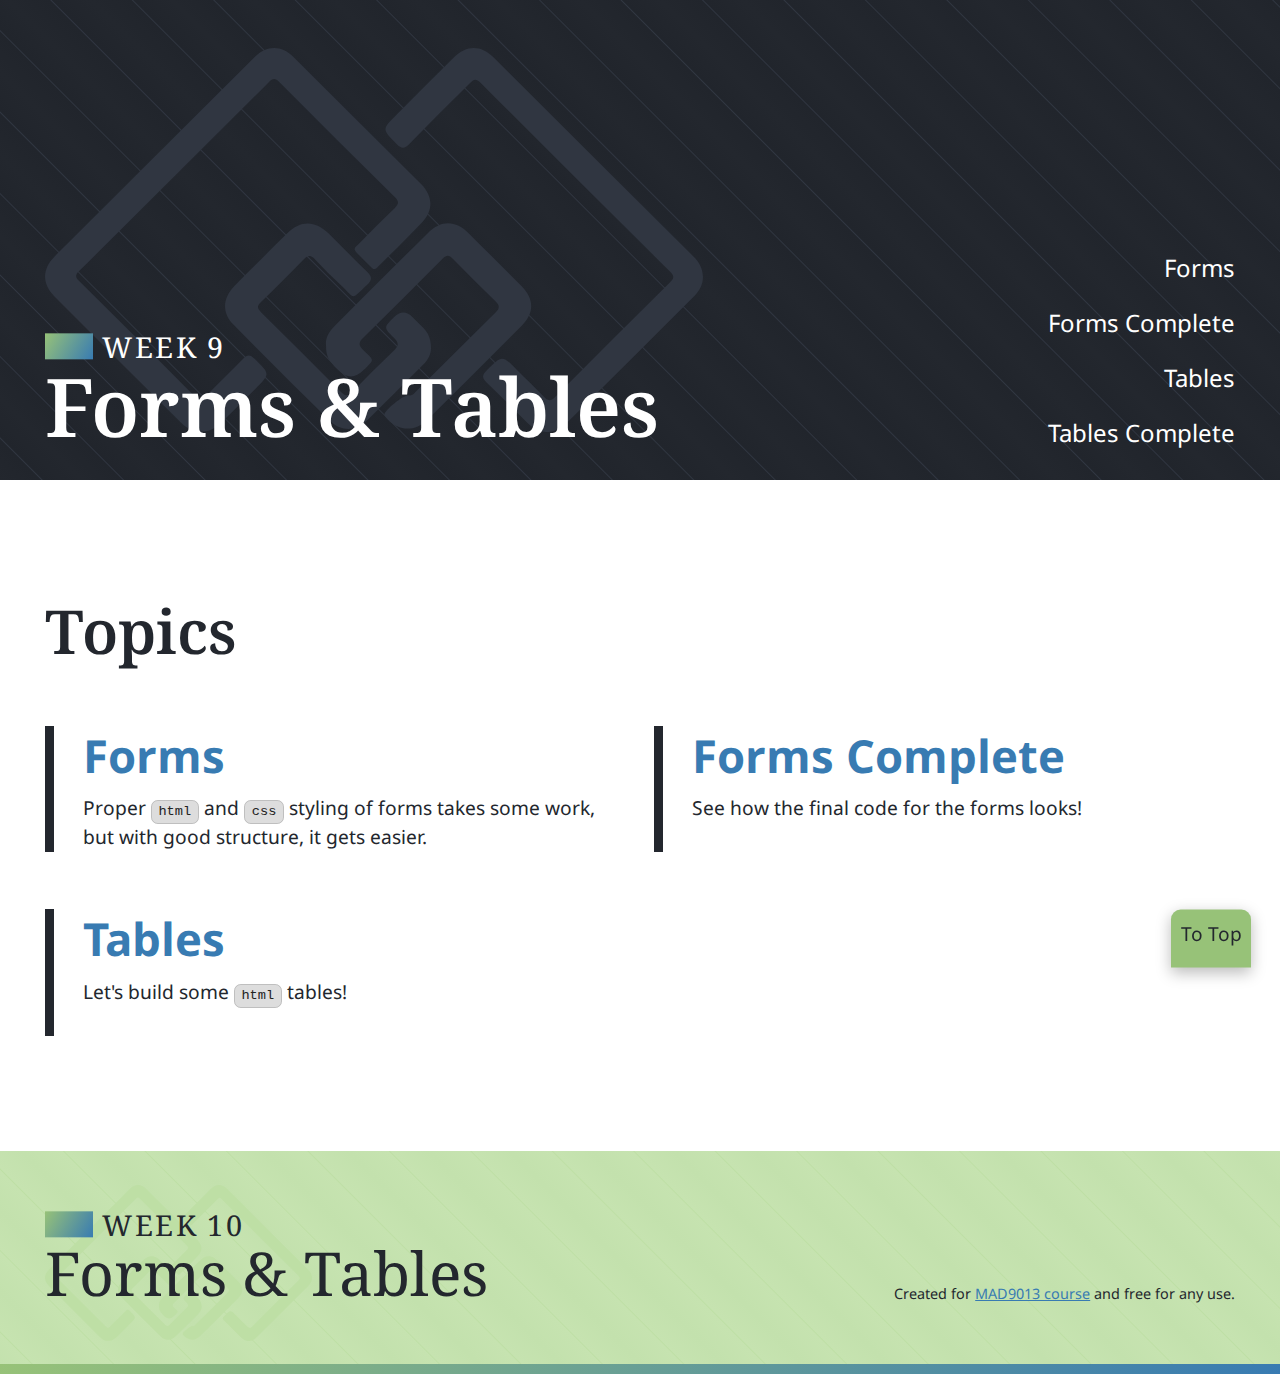
<file: index.html>
<!DOCTYPE html>
<html lang="en">
  <head>
    <!-- Ensures that the text characters are displayed properly -->
    <meta charset="UTF-8" />

    <!-- Properly sizes content across different browser window sizes -->
    <meta name="viewport" content="width=device-width, initial-scale=1.0" />

    <!--
      The site title displayed in the browser tab.
      Also used for Search Engine Optimization (SEO),
      Google results, and accessibility tools/screen readers.
    -->
    <title>W10 - Forms & Tables</title>

    <!-- Loads custom supporting CSS stylesheet(s) -->
    <link rel="stylesheet" href="./css/main.css" />

    <!-- Loads Favicon -->
    <link rel="shortcut icon" href="favicon.ico" />
  </head>
  <body id="page">
    <!--
      Accessibility feature that allows users to
      quickly skip to key areas on the page.
    -->
    <ul class="skip-links">
      <li>
        <a class="skip-links__link" href="#nav">Skip to site navigation</a>
      </li>
      <li>
        <a class="skip-links__link" href="#main">Skip to main content</a>
      </li>
    </ul>

    <!--
      Main site header. Features our site logo and navigation.
    -->
    <header class="navbar navbar--tall">
      <div class="container">
        <h1 class="navbar__headline">
          <a href="/" class="navbar__logo">
            <span class="navbar__week">Week 9</span>
            <span class="navbar__title">Forms &amp; Tables</span>
          </a>
        </h1>
        <button
          class="navbar__toggle"
          aria-label="Click to open mobile navigation"
        >
          <span class="navbar__tog navbar__tog--top"></span>
          <span class="navbar__tog navbar__tog--middle"></span>
          <span class="navbar__tog navbar__tog--bottom"></span>
        </button>
        <nav id="nav" class="navbar__nav">
          <ul class="navbar__list">
            <li>
              <a href="./forms.html" class="navbar__link">Forms</a>
            </li>
            <li>
              <a href="./forms-complete.html" class="navbar__link">
                Forms Complete
              </a>
            </li>
            <li>
              <a href="./tables.html" class="navbar__link">Tables</a>
            </li>
            <li>
              <a href="./tables-complete.html" class="navbar__link">
                Tables Complete
              </a>
            </li>
          </ul>
        </nav>
      </div>
    </header>

    <!--
      The main contains ALL of the content unique to this page.
      Every page MUST have exactly one `main` that is a direct child of `body`.
    -->
    <main id="main">
      <section class="topic-list">
        <div class="container">
          <h2>Topics</h2>
          <ol class="topic-list__list">
            <li>
              <a href="./forms.html" class="topic-list__link">
                <h3 class="topic-list__heading">Forms</h3>
                <p class="topic-list__desc">
                  Proper <code>html</code> and <code>css</code> styling of forms
                  takes some work, but with good structure, it gets easier.
                </p>
              </a>
            </li>
            <li>
              <a href="./forms-complete.html" class="topic-list__link">
                <h3 class="topic-list__heading">Forms Complete</h3>
                <p class="topic-list__desc">
                  See how the final code for the forms looks!
                </p>
              </a>
            </li>
            <li>
              <a href="./basics.html" class="topic-list__link">
                <h3 class="topic-list__heading">Tables</h3>
                <p class="topic-list__desc">
                  Let's build some <code>html</code> tables!
                </p>
              </a>
            </li>
          </ol>
        </div>
      </section>
    </main>

    <!--
      Site footer. Contains site logo and legal info.
      
      Could also contain other concluding information such
      as repeating the navigation, contact info, and more.
    -->
    <footer class="footer">
      <div class="container container--grid">
        <div class="footer__column">
          <a href="/" class="footer__logo">
            <span class="footer__week">Week 10</span>
            <span class="footer__title">Forms &amp; Tables</span>
          </a>
        </div>

        <div class="footer__column footer__column--legal">
          <small>
            Created for
            <a href="https://mad9013.github.io/F2023/">MAD9013 course</a> and
            free for any use.
          </small>
        </div>
      </div>
    </footer>

    <!-- Accessibility feature: return to top button -->
    <a href="#page" class="to-top">To Top</a>

    <!--
      Adds a layer when the mobile navigation is open that
      allows users to click to the side and auto close the nav
    -->
    <div class="click-to-close"></div>

    <!-- Loads custom JavaScript file -->
    <script src="./js/main.js"></script>
  </body>
</html>
</file>
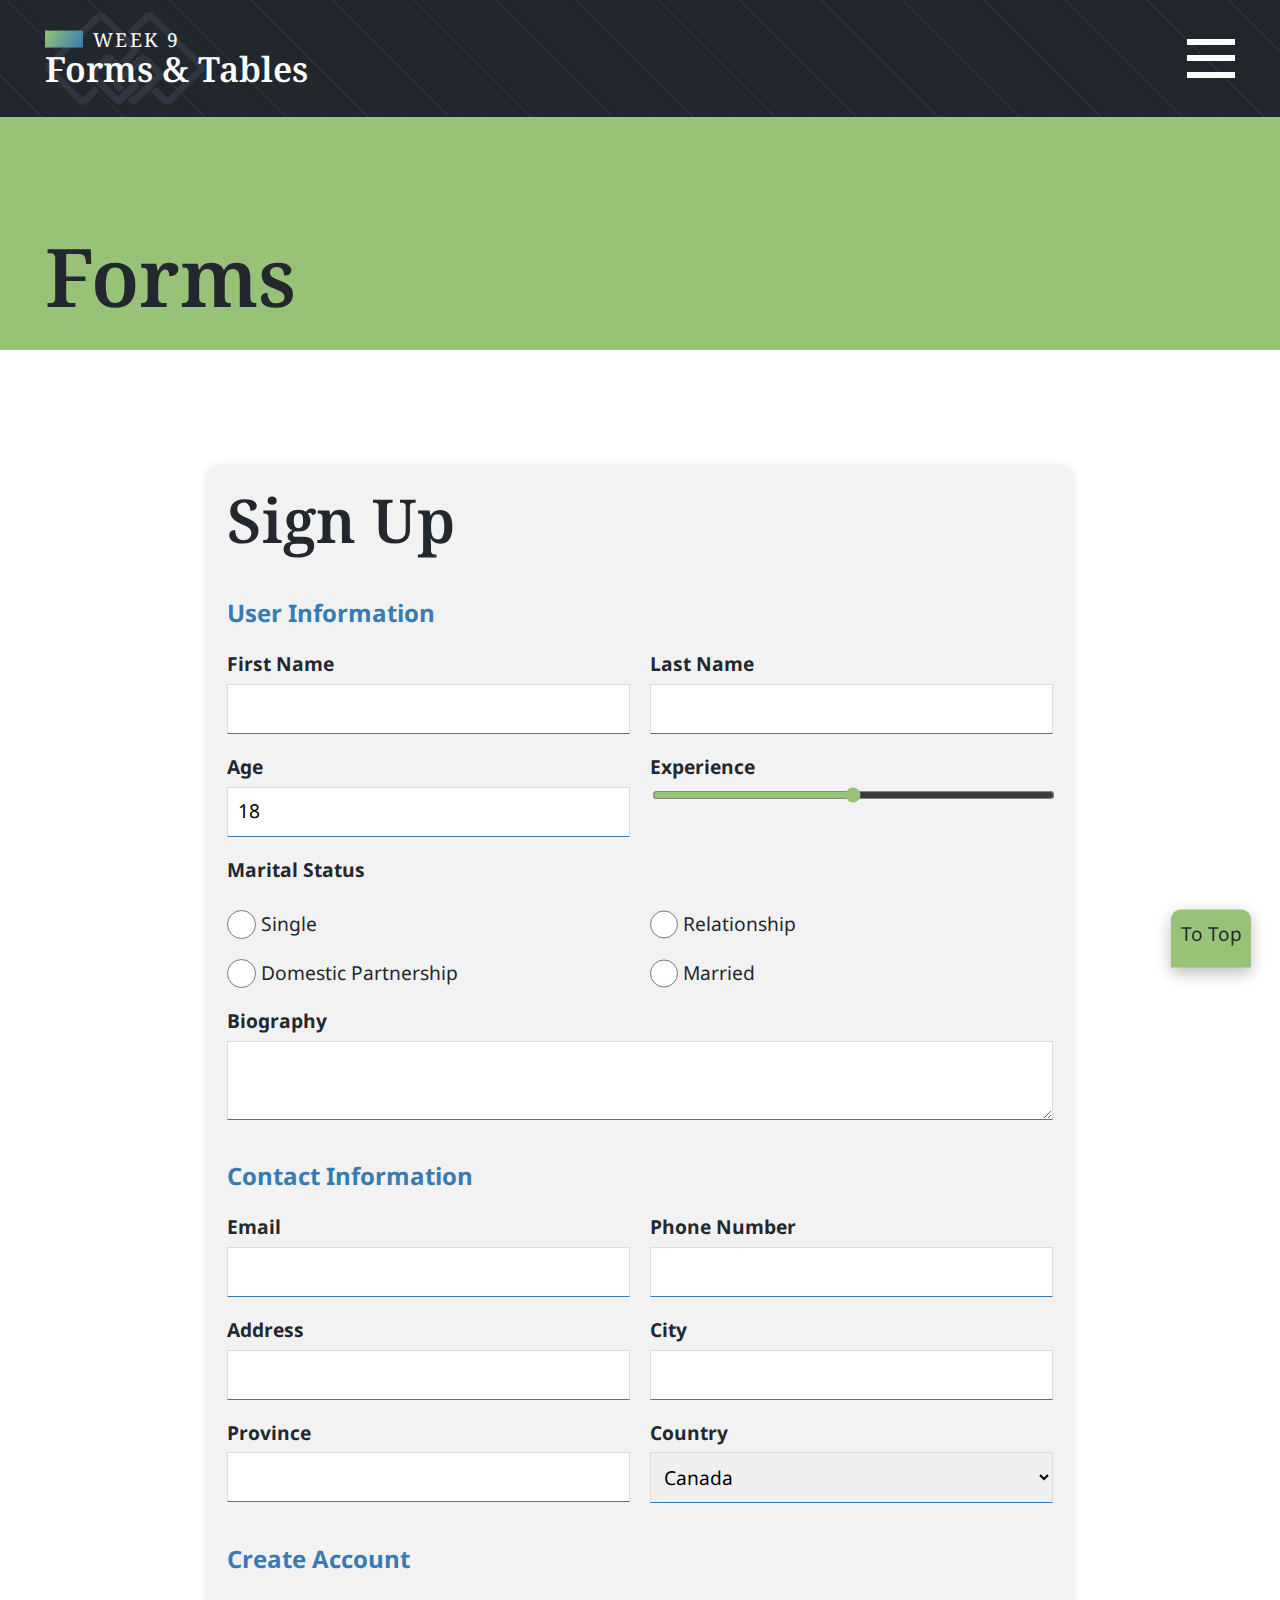
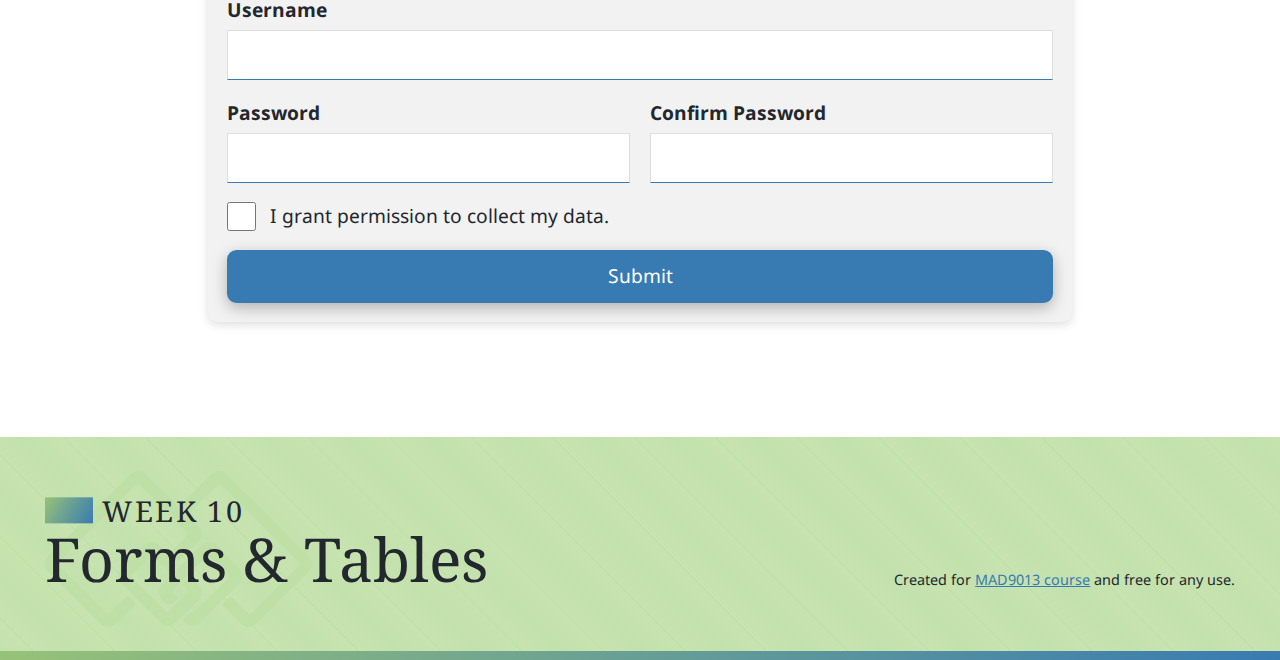
<file: forms-complete.html>
<!DOCTYPE html>
<html lang="en">
  <head>
    <!-- Ensures that the text characters are displayed properly -->
    <meta charset="UTF-8" />

    <!-- Properly sizes content across different browser window sizes -->
    <meta name="viewport" content="width=device-width, initial-scale=1.0" />

    <!--
      The site title displayed in the browser tab.
      Also used for Search Engine Optimization (SEO),
      Google results, and accessibility tools/screen readers.
    -->
    <title>Forms Complete | W10 - Forms & Tables</title>

    <!-- Loads custom supporting CSS stylesheet(s) -->
    <link rel="stylesheet" href="./css/main.css" />

    <!-- Loads lesson specific CSS stylesheet -->
    <link rel="stylesheet" href="./css/forms-complete.css" />

    <!-- Loads Favicon -->
    <link rel="shortcut icon" href="favicon.ico" />
  </head>
  <body id="page" class="css-grid">
    <!--
      Accessibility feature that allows users to
      quickly skip to key areas on the page.
    -->
    <ul class="skip-links">
      <li>
        <a class="skip-links__link" href="#nav">Skip to site navigation</a>
      </li>
      <li>
        <a class="skip-links__link" href="#main">Skip to main content</a>
      </li>
    </ul>

    <!--
      Main site header. Features our site logo and navigation.
    -->
    <header class="navbar">
      <div class="container">
        <strong class="navbar__headline">
          <a href="/" class="navbar__logo">
            <span class="navbar__week">Week 9</span>
            <span class="navbar__title">Forms &amp; Tables</span>
          </a>
        </strong>
        <button
          class="navbar__toggle"
          aria-label="Click to open mobile navigation"
        >
          <span class="navbar__tog navbar__tog--top"></span>
          <span class="navbar__tog navbar__tog--middle"></span>
          <span class="navbar__tog navbar__tog--bottom"></span>
        </button>
        <nav id="nav" class="navbar__nav">
          <ul class="navbar__list">
            <li>
              <a href="./forms.html" class="navbar__link">Forms</a>
            </li>
            <li>
              <a
                href="./forms-complete.html"
                class="navbar__link"
                aria-current="page"
              >
                Forms Complete
              </a>
            </li>
            <li>
              <a href="./tables.html" class="navbar__link">Tables</a>
            </li>
            <li>
              <a href="./tables-complete.html" class="navbar__link">
                Tables Complete
              </a>
            </li>
          </ul>
        </nav>
      </div>
    </header>

    <!--
      The main contains ALL of the content unique to this page.
      Every page MUST have exactly one `main` that is a direct child of `body`.
    -->
    <main id="main">
      <header class="banner">
        <div class="container">
          <div class="container--text">
            <h1 class="banner__headline">Forms</h1>
          </div>
        </div>
      </header>

      <!-- 
        ====================================================
        ============== TUTORIAL CONTENT START ==============
        ====================================================
      -->

      <section>
        <div class="container">
          <form action="/thank-you.html">
            <h2>Sign Up</h2>
            <fieldset>
              <legend>User Information</legend>

              <div class="form-grid">
                <div class="form-grid__unit">
                  <label for="first-name">First Name</label>
                  <input
                    type="text"
                    id="first-name"
                    name="first-name"
                    required
                  />
                </div>
                <div class="form-grid__unit">
                  <label for="last-name">Last Name</label>
                  <input type="text" id="last-name" name="last-name" required />
                </div>
                <div class="form-grid__unit">
                  <label for="age">Age</label>
                  <input type="number" id="age" name="age" min="0" value="18" />
                </div>
                <div class="form-grid__unit">
                  <label for="experience">Experience</label>
                  <input
                    type="range"
                    id="experience"
                    name="experience"
                    min="0"
                    max="10"
                  />
                </div>
                <div class="form-grid__unit radio-grid full">
                  <p class="label full">Marital Status</p>
                  <div class="radio-grid__unit">
                    <input type="radio" name="marital-status" id="single" />
                    <label for="single">Single</label>
                  </div>
                  <div class="radio-grid__unit">
                    <input
                      type="radio"
                      name="marital-status"
                      id="relationship"
                    />
                    <label for="relationship">Relationship</label>
                  </div>
                  <div class="radio-grid__unit">
                    <input type="radio" name="marital-status" id="domestic" />
                    <label for="domestic">Domestic Partnership</label>
                  </div>
                  <div class="radio-grid__unit">
                    <input type="radio" name="marital-status" id="married" />
                    <label for="married">Married</label>
                  </div>
                </div>
                <div class="form-grid__unit full">
                  <label for="biography">Biography</label>
                  <textarea id="biography" name="biography"></textarea>
                </div>
              </div>
            </fieldset>
            <fieldset>
              <legend>Contact Information</legend>
              <div class="form-grid">
                <div class="form-grid__unit">
                  <label for="email">Email</label>
                  <input type="email" id="email" name="email" required />
                </div>

                <div class="form-grid__unit">
                  <label for="tel">Phone Number</label>
                  <input type="tel" id="tel" name="tel" required />
                </div>

                <div class="form-grid__unit">
                  <label for="address">Address</label>
                  <input type="text" id="address" name="address" required />
                </div>

                <div class="form-grid__unit">
                  <label for="city">City</label>
                  <input type="text" id="city" name="city" required />
                </div>

                <div class="form-grid__unit">
                  <label for="province">Province</label>
                  <input
                    type="text"
                    id="province"
                    name="province"
                    list="provinces"
                    required
                  />
                  <datalist id="provinces">
                    <option value="Alberta"></option>
                    <option value="British Columbia"></option>
                    <option value="Manitoba"></option>
                    <option value="New Brunswick"></option>
                    <option value="Newfoundland and Labrador"></option>
                    <option value="Northwest Territories"></option>
                    <option value="Nova Scotia"></option>
                    <option value="Nunavut"></option>
                    <option value="Ontario"></option>
                    <option value="Prince Edward Island"></option>
                    <option value="Quebec"></option>
                    <option value="Saskatchewan"></option>
                    <option value="Yukon"></option>
                  </datalist>
                </div>

                <div class="form-grid__unit">
                  <label for="country">Country</label>
                  <select id="country" name="country">
                    <optgroup label="Asia">
                      <option value="china">China</option>
                      <option value="japan">Japan</option>
                      <option value="philippines">Philippines</option>
                      <option value="south-korea">South Korea</option>
                    </optgroup>
                    <optgroup label="North America">
                      <option selected value="canada">Canada</option>
                      <option value="mexico">Mexico</option>
                      <option value="united-states">United States</option>
                    </optgroup>
                    <optgroup label="Europe">
                      <option value="france">France</option>
                      <option value="germany">Germany</option>
                      <option value="ireland">Ireland</option>
                      <option value="spain">Spain</option>
                      <option value="united-kingdom">United Kingdom</option>
                    </optgroup>
                  </select>
                </div>
              </div>
            </fieldset>

            <fieldset>
              <legend>Create Account</legend>
              <div class="form-grid">
                <div class="form-grid__unit full">
                  <label for="username">Username</label>
                  <input type="text" id="username" name="username" required />
                </div>
                <div class="form-grid__unit">
                  <label for="password">Password</label>
                  <input
                    type="password"
                    id="password"
                    name="password"
                    autocomplete="new-password"
                    required
                  />
                </div>
                <div class="form-grid__unit">
                  <label for="password-confirm">Confirm Password</label>
                  <input
                    type="password"
                    id="password-confirm"
                    name="password-confirm"
                    required
                  />
                </div>
                <div class="form-grid__unit full checkbox-wrap">
                  <input type="checkbox" id="permission" name="permission" />
                  <label for="permission">
                    I grant permission to collect my data.
                  </label>
                </div>
                <div class="form-grid__unit full">
                  <button class="btn" type="submit">Submit</button>
                </div>
              </div>
            </fieldset>
          </form>
        </div>
      </section>

      <!-- 
        ====================================================
        =============== TUTORIAL CONTENT END ===============
        ====================================================
      -->
    </main>

    <!--
      Site footer. Contains site logo and legal info.
      
      Could also contain other concluding information such
      as repeating the navigation, contact info, and more.
    -->
    <footer class="footer">
      <div class="container container--grid">
        <div class="footer__column">
          <a href="/" class="footer__logo">
            <span class="footer__week">Week 10</span>
            <span class="footer__title">Forms &amp; Tables</span>
          </a>
        </div>

        <div class="footer__column footer__column--legal">
          <small>
            Created for
            <a href="https://mad9013.github.io/F2023/">MAD9013 course</a> and
            free for any use.
          </small>
        </div>
      </div>
    </footer>

    <!-- Accessibility feature: return to top button -->
    <a href="#page" class="to-top">To Top</a>

    <!--
      Adds a layer when the mobile navigation is open that
      allows users to click to the side and auto close the nav
    -->
    <div class="click-to-close"></div>

    <!-- Loads custom JavaScript file -->
    <script src="./js/main.js"></script>
  </body>
</html>
</file>
<file: css/main.css>
/* CSS Custom Properties AKA Variables */
:root {
  /* Colors */
  --color-primary: #23272e;
  --color-primary--light: #303641;
  --color-primary--dark: #21252c;
  --color-red: #d86972;
  --color-red--dark: #a94c54;
  --color-orange: #bb8b5e;
  --color-orange--dark: #8d6744;
  --color-green: #97c278;
  --color-green--medium: #bedfa5;
  --color-green--light: #c3e1ad;
  --color-green--lighter: #c6e3b0;
  --color-blue: #387bb2;
  --color-blue--light: #8eb9dd;
  --color-blue--lighter: #dbeaf8;
  --color-blue--dark: #2c6593;
  --color-purple: #c678dd;
  --color-purple--dark: #9c5bb0;
  --color-yellow: #ddc678;
  --color-yellow--dark: #b09c5b;
  --color-cyan: #78ddd0;
  --color-cyan--dark: #57b0a5;
  --color-brown: #3e2c18;
  --color-brown--dark: #1e150b;
  --color-gray: #333;
  --color-gray--dark: #222;

  /* Fonts */
  --font-primary: "Noto Sans", sans-serif;
  --font-secondary: "Noto Serif", serif;

  /* Sizing */
  --container: 65em;
  --container--text: 40em;

  /* Standardization */
  --transition: 0.2s;
  --shadow: 0 0.25rem 0.75rem #0004;
  --shadow--large: 0 0.5rem 1.5rem #0004;
  --shadow--subtle: 0 0.125rem 0.5rem #0002;
  --radius: 0.5em;
}

/* CSS Reset */

/* Box sizing rules */
*,
*::before,
*::after {
  box-sizing: border-box;
}

/* Set core root defaults */
html {
  color: var(--color-primary);
  font-family: var(--font-primary);
  line-height: 1.5;
}

html:focus-within {
  scroll-behavior: smooth;
}

/* Set core body defaults */
body {
  min-height: 100vh;
  text-rendering: optimizeSpeed;
  margin: 0;
  display: grid;
  grid-template-rows: auto auto 1fr auto;
}

/* Update default margin */
h1,
h2,
h3,
h4,
h5,
h6,
p,
figure,
blockquote,
ol,
ul,
dl,
dd {
  margin: 0 0 1.5rem;
}

/* Remove list styles on ul, ol elements with a list role, which suggests default styling will be removed */
ul[role="list"],
ol[role="list"] {
  list-style: none;
  padding: 0;
  margin: 0;
}

/* A elements that don't have a class get default styles */
a:not([class]) {
  text-decoration-skip-ink: auto;
  color: var(--color-blue);
  transition: all var(--transition);
}

a:not([class]):hover,
a:not([class]):focus-visible {
  color: var(--color-red);
}

/* Make images easier to work with */
img,
picture,
svg {
  max-width: 100%;
  display: block;
}

svg {
  fill: currentColor;
}

svg:not(:root) {
  overflow: hidden;
}

/* Inherit fonts for inputs and buttons */
input,
button,
textarea,
select {
  font: inherit;
}

/* Remove all animations, transitions and smooth scroll for people that prefer not to see them */
@media (prefers-reduced-motion: reduce) {
  html:focus-within {
    scroll-behavior: auto;
  }

  *,
  *::before,
  *::after {
    animation-duration: 0.01ms !important;
    animation-iteration-count: 1 !important;
    transition-duration: 0.01ms !important;
    scroll-behavior: auto !important;
  }
}

/* ---------- Accessibility ---------- */

/* Focus Highlights */
*:focus-visible {
  outline: 0.125rem solid var(--color-blue);
  outline-offset: 0.125rem;
}

/* Skip Links */

.skip-links {
  padding: 0;
  margin: 0;
  list-style-type: none;
}

.skip-links__link {
  position: absolute;
  top: -10rem;
  left: 0.5rem;
  background-color: var(--color-green);
  color: var(--color-primary);
  padding: 0.75rem 1.5rem;
  text-decoration: none;
  border-radius: var(--radius);
}

.skip-links__link:focus {
  top: 0.5rem;
}

/* To Top */

.to-top {
  position: fixed;
  bottom: -0.5rem;
  right: 1.5rem;
  background-color: var(--color-green);
  color: var(--color-primary);
  padding: 0.5rem 0.5rem 1rem;
  border-radius: 0.5rem 0.5rem 0 0;
  text-decoration: none;
  box-shadow: var(--shadow);
  translate: 0 100%;
  transition: translate var(--transition), bottom var(--transition);
}

.to-top.visible {
  translate: 0;
}

.to-top:hover,
.to-top:focus-visible {
  bottom: 0;
  color: #000;
  translate: 0;
}

/* Screen reader only text */

.screen-reader-text,
.srt {
  position: absolute;
  clip-path: polygon(0 0, 0.1% 0, 0.1% 0.1%, 0 0.1%);
}

/* ---------- Typography ---------- */

/* Fonts */

@font-face {
  font-family: "Noto Sans";
  src: url("../fonts/NotoSans-Regular.ttf");
  font-weight: 400;
  font-style: normal;
}

@font-face {
  font-family: "Noto Sans";
  src: url("../fonts/NotoSans-Italic.ttf");
  font-weight: 400;
  font-style: italic;
}

@font-face {
  font-family: "Noto Sans";
  src: url("../fonts/NotoSans-Bold.ttf");
  font-weight: 700;
  font-style: normal;
}

@font-face {
  font-family: "Noto Sans";
  src: url("../fonts/NotoSans-BoldItalic.ttf");
  font-weight: 700;
  font-style: italic;
}

@font-face {
  font-family: "Noto Serif";
  src: url("../fonts/NotoSerif-Regular.ttf");
  font-weight: 400;
  font-style: normal;
}

@font-face {
  font-family: "Noto Serif";
  src: url("../fonts/NotoSerif-Italic.ttf");
  font-weight: 400;
  font-style: italic;
}

@font-face {
  font-family: "Noto Serif";
  src: url("../fonts/NotoSerif-SemiBold.ttf");
  font-weight: 600;
  font-style: normal;
}

@font-face {
  font-family: "Noto Serif";
  src: url("../fonts/NotoSerif-SemiBoldItalic.ttf");
  font-weight: 600;
  font-style: italic;
}

/* Type Hierarchy */

h1,
.heading-1 {
  font-size: 1.802rem;
  font-family: var(--font-secondary);
  line-height: 1.1;
}

h2,
.heading-2 {
  font-size: 1.602rem;
  font-family: var(--font-secondary);
  line-height: 1.2;
}

h3,
.heading-3 {
  font-size: 1.424rem;
  margin-bottom: 0.75rem;
  line-height: 1.3;
  color: var(--color-blue);
}

h4,
.heading-4 {
  font-size: 1.266rem;
  margin-bottom: 0;
  text-transform: uppercase;
}

h5,
.heading-5 {
  font-size: 1.125rem;
  border-bottom: 0.0625rem solid var(--color-blue);
}

h6 {
  font-size: 1rem;
  font-family: var(--font-secondary);
}

small,
.small {
  font-size: 0.889rem;
}

@media only screen and (min-width: 45em) {
  html {
    font-size: 110%;
  }

  h1,
  .heading-1 {
    font-size: 3.052rem;
  }

  h2,
  .heading-2 {
    font-size: 2.441rem;
  }

  h3,
  .heading-3 {
    font-size: 1.953rem;
  }

  h4,
  .heading-4 {
    font-size: 1.563rem;
  }

  h5,
  .heading-5 {
    font-size: 1.25rem;
  }

  small,
  .small {
    font-size: 0.8rem;
  }
}

@media only screen and (min-width: 60em) {
  html {
    font-size: 120%;
  }

  h1,
  .heading-1 {
    font-size: 4.209rem;
  }

  h2,
  .heading-2 {
    font-size: 3.157rem;
  }

  h3,
  .heading-3 {
    font-size: 2.369rem;
  }

  h4,
  .heading-4 {
    font-size: 1.777rem;
  }

  h5,
  .heading-5 {
    font-size: 1.333rem;
  }

  small,
  .small {
    font-size: 0.75rem;
  }
}

.truncate {
  max-width: 100%;
  overflow: hidden;
  width: 100%;
  text-overflow: ellipsis;
  white-space: nowrap;
}

/* ---------- Layout ---------- */

/* Containers */

.container {
  width: min(100%, var(--container));
  margin: 0 auto;
  padding-left: 1.5rem;
  padding-right: 1.5rem;
}

.container--text {
  width: min(100%, var(--container--text));
}

.container--grid {
  display: grid;
  grid-template-columns: repeat(12, 1fr);
  gap: 1.5rem;
}

.container--grid > * {
  grid-column: 1 / -1;
}

.w-1-4 {
  width: 25%;
}

.w-1-2 {
  width: 50%;
}

.w-3-4 {
  width: 75%;
}

.push {
  margin-bottom: 1.5rem;
}

/* Setting default spacing for all section elements */

body > main > section {
  padding-top: 1.5rem;
  padding-bottom: 1.5rem;
}

body > main > section:first-of-type {
  padding-top: 3rem;
  padding-bottom: 1.5rem;
}

body > main > section:last-of-type {
  padding-top: 1.5rem;
  padding-bottom: 3rem;
}

body > main > section:first-of-type:last-of-type {
  padding-top: 3rem;
  padding-bottom: 3rem;
}

body > main + aside {
  padding-top: 3rem;
  padding-bottom: 3rem;
  background-color: var(--color-blue--light);
}

body > main + aside p:last-child {
  margin: 0;
}

body > main + aside a:not([class]) {
  color: var(--color-primary);
}

@media only screen and (min-width: 45em) {
  body > main > section {
    padding-top: 2.25rem;
    padding-bottom: 2.25rem;
  }

  body > main > section:first-of-type {
    padding-top: 4.5rem;
    padding-bottom: 2.25rem;
  }

  body > main > section:last-of-type {
    padding-top: 2.25rem;
    padding-bottom: 4.5rem;
  }

  body > main > section:first-of-type:last-of-type {
    padding-top: 4.5rem;
    padding-bottom: 4.5rem;
  }

  body > main + aside {
    padding-top: 4.5rem;
    padding-bottom: 4.5rem;
  }
}

@media only screen and (min-width: 60em) {
  body > main > section {
    padding-top: 3rem;
    padding-bottom: 3rem;
  }

  body > main > section:first-of-type {
    padding-top: 6rem;
    padding-bottom: 3rem;
  }

  body > main > section:last-of-type {
    padding-top: 3rem;
    padding-bottom: 6rem;
  }

  body > main > section:first-of-type:last-of-type {
    padding-top: 6rem;
    padding-bottom: 6rem;
  }

  body > main + aside {
    padding-top: 6rem;
    padding-bottom: 6rem;
  }
}

body > main > section > .container > h2 {
  margin-bottom: 3rem;
}

body > main > section > .container > h3 {
  margin-top: 3rem;
}

/* ---------- Utility ---------- */

code {
  padding: 0.25em 0.5em;
  color: #222;
  background-color: #0002;
  border: 0.0625em solid #0002;
  border-radius: var(--radius);
  white-space: nowrap;
  font-size: 0.875em;
}

h1 code {
  padding: 0.05em 0.25em;
}

/* ---------- Patterns/Components ---------- */

/* Button */
.btn {
  /* common styles */
  display: inline-block;
  padding: 0.55em 1.5em 0.5em;
  background-color: var(--color-blue);
  border: 0.125rem solid var(--color-blue);
  color: #fff;
  border-radius: var(--radius);
  box-shadow: var(--shadow);
  text-align: center;
  transition: all var(--transition);

  /* link necessary styles */
  text-decoration: none;

  /* button necessary styles */
  cursor: pointer;
  font-family: inherit;
  font-size: inherit;
}

.btn:hover,
.btn:focus {
  background-color: var(--color-blue--dark);
  border-color: var(--color-blue--dark);
  color: #fff;
}

/* Navbar */

.navbar {
  background-color: var(--color-primary);
  background-image: repeating-linear-gradient(
    45deg,
    var(--color-primary),
    var(--color-primary--dark) 1.5rem,
    var(--color-primary--light) 1.55rem,
    var(--color-primary--dark) 1.6rem,
    var(--color-primary) 3rem
  );
  position: sticky;
  top: 0;
  z-index: 1000;
}

.navbar .container {
  display: flex;
  justify-content: space-between;
  align-items: center;
  gap: 1.5rem;
  padding-top: 1.5rem;
  padding-bottom: 1.5rem;
  background-image: url("../images/logo-navbar.svg");
  background-repeat: no-repeat;
  background-size: auto 80%;
  background-position: 1.5rem center;
}

.navbar__headline {
  margin: 0;
  display: block;
  font-size: 1.802rem;
  font-family: var(--font-secondary);
  position: relative;
  z-index: 1;
  line-height: 1.1;
}

.navbar__logo {
  display: block;
  color: #fff;
  text-decoration: none;
}

.navbar__week {
  --dash-width: 1.5rem;
  display: block;
  font-size: 1rem;
  font-weight: 400;
  text-transform: uppercase;
  letter-spacing: 0.125rem;
  padding-left: calc(var(--dash-width) + 0.5rem);
  position: relative;
}

.navbar__week::before {
  content: " ";
  position: absolute;
  top: 50%;
  left: 0;
  translate: 0 -50%;
  width: var(--dash-width);
  height: 80%;
  background-image: linear-gradient(
    120deg,
    var(--color-green),
    var(--color-blue)
  );
}

.navbar__toggle {
  width: 2.5rem;
  height: 2rem;
  background-color: transparent;
  border: 0;
  cursor: pointer;
  padding: 0;
  display: inline-flex;
  flex-direction: column;
  justify-content: space-between;
  position: relative;
  z-index: 1;
}

.navbar__tog {
  background-color: #fff;
  display: block;
  width: 100%;
  height: 0.3125rem;
  position: relative;
  transition: top var(--transition), bottom var(--transition),
    transform var(--transition), opacity var(--transition);
}

.navbar__tog--top {
  top: 0;
}
.navbar__tog--bottom {
  bottom: 0;
}

.open .navbar__tog--top {
  top: 50%;
  transform: translate(0, -50%) rotate(45deg);
}

.open .navbar__tog--middle {
  opacity: 0;
}

.open .navbar__tog--bottom {
  bottom: 50%;
  transform: translate(0, 50%) rotate(-45deg);
}

.navbar__nav {
  position: absolute;
  padding: calc(6.08229375rem + 1.5rem) 1.5rem 2rem;
  top: 0;
  right: 0;
  width: 100%;
  height: 100dvh;
  height: 100vh;
  background-color: var(--color-primary);
  opacity: 0;
  pointer-events: none;
  transition: opacity var(--transition);
}

.open .navbar__nav {
  translate: 0;
  opacity: 1;
  pointer-events: all;
}

.navbar__nav::after {
  content: " ";
  position: absolute;
  bottom: 0;
  left: 0;
  width: 100%;
  height: 0.5rem;
  background-image: linear-gradient(
    120deg,
    var(--color-green),
    var(--color-blue)
  );
}

.navbar__list {
  padding: 0;
  margin: 0;
  list-style-type: none;
  text-align: right;
  display: grid;
  gap: 1rem;
}

.navbar__link {
  color: #fff;
  font-size: 1.25rem;
  display: inline-block;
  text-decoration-thickness: 0.175rem;
  text-decoration-color: transparent;
  transition: all var(--transition);
}

.navbar__link[aria-current="page"],
.navbar__link:hover,
.navbar__link:focus-visible {
  text-decoration-color: var(--color-green);
}

@media only screen and (min-width: 45em) {
  .navbar__week {
    --dash-width: 2rem;
  }
}

@media only screen and (min-width: 60em) {
  .navbar--tall {
    position: static;
  }

  .navbar--tall .container {
    min-height: 25rem;
    align-items: end;
    gap: 3rem;
  }

  .navbar--tall .navbar__headline {
    font-size: 4.209rem;
  }

  .navbar--tall .navbar__week {
    --dash-width: 2.5rem;
    font-size: 1.5rem;
  }

  .navbar--tall .navbar__toggle {
    display: none;
  }

  .navbar--tall .navbar__nav {
    position: unset;
    padding: unset;
    top: unset;
    right: unset;
    width: unset;
    height: unset;
    background-color: unset;
    box-shadow: unset;
    translate: unset;
    transition: unset;
    white-space: nowrap;
    translate: 0;
    opacity: 1;
    pointer-events: all;
  }

  .navbar:not(.navbar--tall) .navbar__nav {
    width: 100%;
    translate: 0;
    opacity: 0;
    pointer-events: none;
    transition: opacity var(--transition);
    background: repeating-linear-gradient(
      120deg,
      var(--color-primary),
      var(--color-primary--dark) 1.5rem,
      var(--color-primary--light) 1.55rem,
      var(--color-primary--dark) 1.6rem,
      var(--color-primary) 3rem
    );
  }

  .navbar:not(.navbar--tall).open .navbar__nav {
    opacity: 1;
    pointer-events: all;
  }

  .navbar:not(.navbar--tall) .navbar__list {
    width: min(100%, var(--container));
    margin: 0 auto;
    padding-left: 1.5rem;
    padding-right: 1.5rem;
  }

  .navbar--tall .navbar__nav::after {
    display: none;
  }
}

/* Footer */

.footer {
  background-color: var(--color-green--light);
  background: repeating-linear-gradient(
    45deg,
    var(--color-green--light),
    var(--color-green--lighter) 1.5rem,
    var(--color-green--medium) 1.55rem,
    var(--color-green--lighter) 1.6rem,
    var(--color-green--light) 3rem
  );
  position: relative;
}

.footer::after {
  content: " ";
  position: absolute;
  bottom: 0;
  left: 0;
  width: 100%;
  height: 0.5rem;
  background-image: linear-gradient(
    120deg,
    var(--color-green),
    var(--color-blue)
  );
}

.footer .container {
  background-image: url("../images/logo-footer.svg");
  background-repeat: no-repeat;
  background-size: auto calc(100% - 3.5rem);
  background-position: 1.5rem center;
  padding: 3rem 1.5rem 3.5rem;
}

.footer__logo {
  display: inline-block;
  color: var(--color-primary);
  text-decoration: none;
  font-family: var(--font-secondary);
  font-size: 1.602rem;
  line-height: 1.1;
}

.footer__week {
  --dash-width: 1.5rem;
  display: block;
  font-size: 1rem;
  font-weight: 400;
  text-transform: uppercase;
  letter-spacing: 0.125rem;
  padding-left: calc(var(--dash-width) + 0.5rem);
  position: relative;
}

.footer__week::before {
  content: " ";
  position: absolute;
  top: 50%;
  left: 0;
  translate: 0 -50%;
  width: var(--dash-width);
  height: 80%;
  /* background-color: var(--color-green); */
  background-image: linear-gradient(
    120deg,
    var(--color-green),
    var(--color-blue)
  );
}

@media only screen and (min-width: 45em) {
  .footer .container {
    align-items: end;
  }

  .footer__logo {
    font-size: 2.441rem;
  }

  .footer__week {
    --dash-width: 2rem;
  }

  .footer__column {
    grid-column: span 6;
  }

  .footer__column--legal {
    text-align: right;
  }
}

@media only screen and (min-width: 60em) {
  .footer__logo {
    font-size: 3.157rem;
  }

  .footer__week {
    --dash-width: 2.5rem;
    font-size: 1.5rem;
  }
}

/* Click to close */

.click-to-close {
  position: fixed;
  inset: 0;
  background-color: #000a;
  pointer-events: none;
  opacity: 0;
  transition: opacity var(--transition);
}

.click-to-close.open {
  pointer-events: all;
  opacity: 1;
}

@media only screen and (min-width: 60em) {
  .click-to-close {
    display: none;
  }
}

/* Topic List */

.topic-list__list {
  padding: 0;
  margin: 0;
  list-style-type: none;
  display: grid;
  gap: 1.5rem;
}

.topic-list__list li {
  display: flex;
}

.topic-list__link {
  display: block;
  text-decoration: none;
  color: var(--color-primary);
  padding-left: 1.5rem;
  border-left: 0.5rem solid var(--color-primary);
  position: relative;
}

.topic-list__link::before {
  content: " ";
  width: 0.5rem;
  height: 0;
  position: absolute;
  left: -0.5rem;
  top: 0;
  background-image: linear-gradient(
    120deg,
    var(--color-green),
    var(--color-blue)
  );
  transition: height var(--transition);
}

.topic-list__link:hover::before,
.topic-list__link:focus::before {
  height: 100%;
}

.topic-list__heading {
  margin-bottom: 0.5rem;
  text-decoration: underline;
  text-decoration-thickness: 0.25rem;
  text-decoration-color: transparent;
  transition: text-decoration var(--transition);
}

.topic-list__link:hover .topic-list__heading,
.topic-list__link:focus .topic-list__heading {
  text-decoration-color: var(--color-green);
}

.topic-list__desc {
  margin: 0;
}

@media only screen and (min-width: 45em) {
  .topic-list__list {
    grid-template-columns: 1fr 1fr;
    row-gap: 3rem;
    grid-auto-rows: 1fr;
  }
}

/* Banner */

.banner {
  background-color: var(--color-green);
  padding: 6rem 0 1.5rem;
}

.banner__headline {
  margin: 0;
}

.banner__headline:not(:last-child) {
  margin-bottom: 1.5rem;
}

/* Instructor Comment */

.ic {
  margin: 1.5rem 0;
  padding: 1.5rem;
  background-color: var(--color-blue);
  color: #fff;
  border: 0.0625rem solid var(--color-blue--dark);
  display: inline-block;
  border-radius: var(--radius) var(--radius) var(--radius) 0.125rem;
  box-shadow: var(--shadow);
  max-width: 30rem;
}

.ic :last-child {
  margin-bottom: 0;
}

.ic cite {
  font-style: normal;
  font-weight: bold;
  font-family: var(--font-secondary);
}

.ic a {
  color: #fff;
}

.ic a:hover,
.ic a:focus {
  color: #ffffffaa;
}

@media only screen and (min-width: 90em) {
  .ic {
    margin-left: -5rem;
  }
}

/* ---------- Tutorial Helpers ---------- */

/* Box Base */

.box {
  display: flex;
  align-items: center;
  justify-content: center;
  color: var(--color-primary);
  border: 0.25rem solid var(--color-green);
  background-color: var(--color-green--lighter);
  text-transform: uppercase;
  border-radius: var(--radius);
  padding: 2rem;
}

.box h3 {
  color: var(--color-primary);
  font-size: 1.5rem;
}

.box p {
  margin: 0;
}

.css-grid .box {
  padding: 2rem 1rem;
  text-transform: unset;
  display: block;
}

/* Parent */
.parent {
  border: 0.25rem dashed #ccc;
  border-radius: 0.5rem;
  padding: 1rem;
}

/* Flex basics */

.flex-item {
  padding: 1.5rem;
  border: 0.25rem solid var(--color-green);
  background-color: var(--color-green--lighter);
  border-radius: var(--radius);
}

.flex-item:nth-child(2),
.box:nth-child(2) {
  border-color: var(--color-blue--dark);
  background-color: var(--color-blue);
  color: #fff;
}

.box:nth-child(2) h3 {
  color: #fff;
}

.flex-item:nth-child(3),
.box:nth-child(3) {
  border-color: var(--color-red--dark);
  background-color: var(--color-red);
}

.flex-item:nth-child(4),
.box:nth-child(4) {
  border-color: var(--color-purple--dark);
  background-color: var(--color-purple);
}

.flex-item:nth-child(5),
.box:nth-child(5) {
  border-color: var(--color-orange--dark);
  background-color: var(--color-orange);
}

.flex-item:nth-child(6),
.box:nth-child(6) {
  border-color: var(--color-yellow--dark);
  background-color: var(--color-yellow);
}

.flex-item:nth-child(7),
.box:nth-child(7) {
  border-color: var(--color-cyan--dark);
  background-color: var(--color-cyan);
}

.flex-item:nth-child(8),
.box:nth-child(8) {
  border-color: var(--color-gray--dark);
  background-color: var(--color-gray);
  color: #fff;
}

.flex-item:nth-child(9),
.box:nth-child(9) {
  border-color: var(--color-brown--dark);
  background-color: var(--color-brown);
  color: #fff;
}

/* ---------- Dashboard Support ---------- */

.icon {
  display: flex;
  align-items: center;
  gap: 0.5em;
}

.icon .material-symbols-outlined {
  font-size: 1em;
}

.profile-image img {
  border-radius: 50%;
  display: block;
  width: var(--width, 3rem);
  box-shadow: var(--shadow--subtle);
  background-color: #fff;
}
</file>
<file: css/forms-complete.css>
:root {
  accent-color: var(--color-green);
}

form {
  max-width: 45rem;
  margin: 0 auto;
  padding: 1rem;
  background-color: #f2f2f2;
  border-radius: 0.5rem;
  box-shadow: var(--shadow--subtle);
}

form .btn {
  display: block;
  text-align: center;
  width: 100%;
}

fieldset {
  display: contents;
}

legend {
  padding: 0;
  margin: 2rem 0 1rem;
  font-weight: bold;
  font-size: 1.25rem;
  color: var(--color-blue);
}

.form-grid {
  display: grid;
  gap: 1rem;
}

label,
.label {
  display: block;
  margin-bottom: 0.25rem;
  font-weight: 600;
}

/*
This selector is more annoying to write,
but is les specific, so makes it easier
to overwrite later if we need to.
*/
input:where(
    [type="text"],
    [type="number"],
    [type="email"],
    [type="tel"],
    [type="date"],
    [type="time"],
    [type="password"],
    [type="search"]
  ),
select,
textarea {
  display: block;
  width: 100%;
  font-size: 1rem;
  padding: 0.5rem;
  border: 0.0625rem solid #ddd;
  border-bottom: 0.0625rem solid var(--color-blue);
}

[type="range"] {
  display: block;
  width: 100%;
}

[type="checkbox"],
[type="radio"],
[type="checkbox"] + label,
[type="radio"] + label {
  display: inline-block;
  vertical-align: middle;
  margin: 0;
  font-weight: 400;
}

[type="checkbox"],
[type="radio"] {
  width: 1.5rem;
  height: 1.5rem;
}

.radio-grid {
  display: grid;
  --cols: 1;
  grid-template-columns: repeat(var(--cols), 1fr);
  gap: 1rem;
}

.checkbox-wrap {
  display: flex;
  gap: 0.5rem;
}

.checkbox-wrap input {
  margin-right: 0.25rem;
}

@media only screen and (min-width: 45em) {
  .form-grid {
    grid-template-columns: repeat(2, 1fr);
  }

  .full {
    grid-column: 1 / -1;
  }

  .radio-grid {
    --cols: 2;
  }
}
</file>
